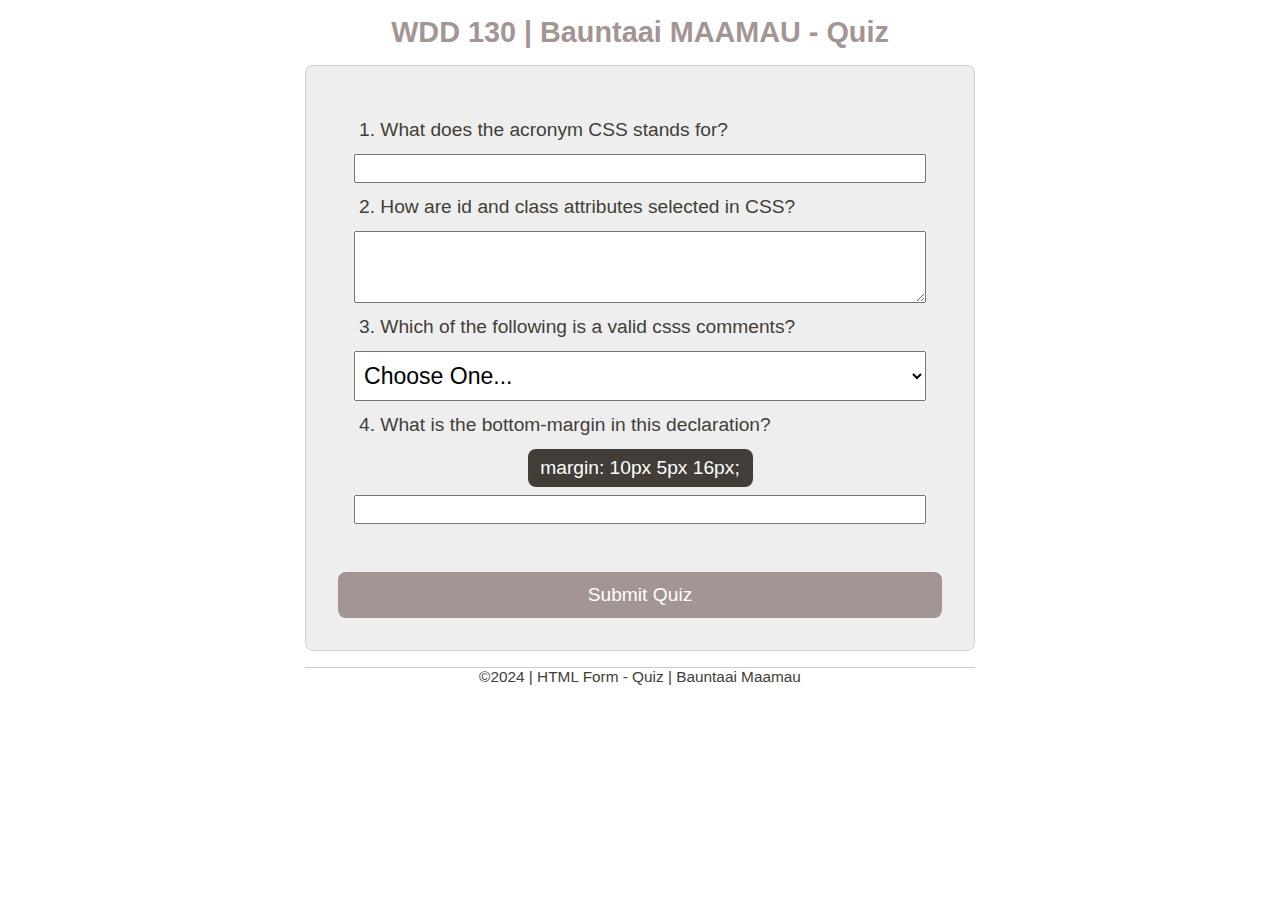
<file: quiz.html>
<!DOCTYPE html>
<html lang="en-US">
    <head>
        <meta charset="utf-8">
        <meta name="viewport" content="width=device-width,initial-scale=1.0">
        <title>WDD 130 | HTML Form - Quiz</title>
        <meta name="description" content="This form is created by Bauntaai Maamau as part of our WDD 130 online course with BYU-Idaho serviced by BYU Pathway Worldwide">
        <meta name="author" content="Bauntai Maamau">
        <link rel="stylesheet" href="styles/quiz.css">
    </head>
    <body>
        <header>
            <h1>WDD 130 | Bauntaai MAAMAU - Quiz</h1>
        </header>
        <main>
            <form>
                <fieldset>
                    <label for="q1">1. What does the acronym CSS stands for?</label>
                    <input type="text" id="q1" name="q1">
                    <label for="q2">2. How are id and class attributes selected in CSS?</label>
                    <textarea id="q2" name="q2" rows="4"></textarea>
                    <label for="q3">3. Which of the following is a valid csss comments?</label>
                        <div>
                            <select id="q3" name="q3" class="large-select">
                                <option value="" selected disabled>Choose One...</option>
                                <option value="CSS1">CSS is used to define the look and formatting of a document written in HTML or XML.</option>
                                <option value="CSS2">It allows for the separation of content (HTML) and visual presentation (CSS).</option>
                                <option value="CSS3">CSS uses selectors to apply styles to specific HTML elements.</option>
                                <option value="CSS4">Ensuring styles work across different web browsers is a key consideration in CSS development.</option>
                            </select>
                        </div>
                    <label>4. What is the bottom-margin in this declaration?</label>
                    <div class="form-item">
                        <label> margin: 10px 5px 16px; </label>
                    </div>
                    <input type="number" id="q4" name="q4">
                </fieldset>
                <button type="submit">Submit Quiz</button>
            </form>
        </main>
        <footer>
            <p>
                ©2024 | HTML Form - Quiz | Bauntaai Maamau
            </p>
        </footer>
    </body>
</html>
</file>
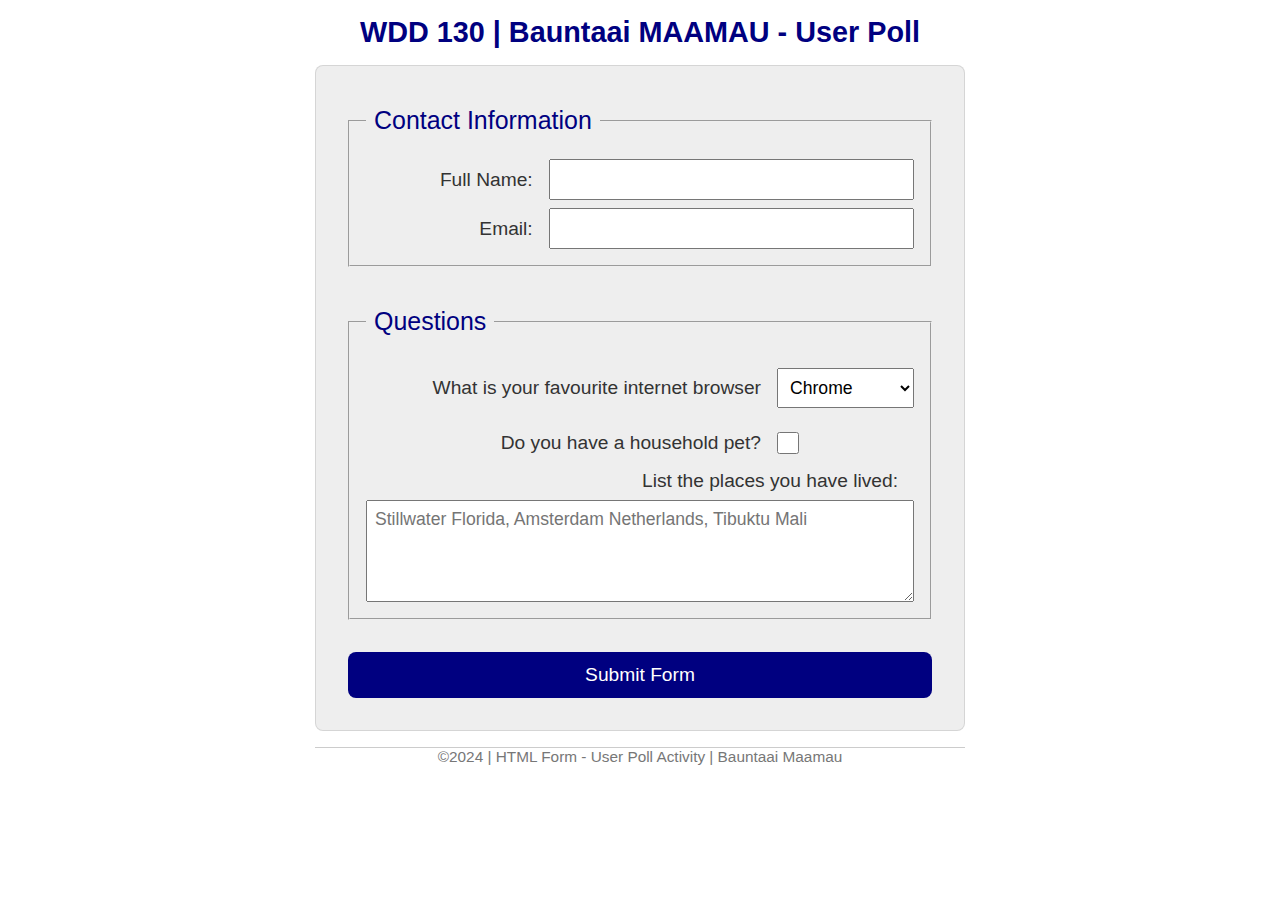
<file: week05/poll-form.html>
<!DOCTYPE html>
<html lang="en-US">
    <head>
        <meta charset="utf-8">
        <meta name="viewport" content="width=device-width,initial-scale=1.0">
        <title>WDD 130 | HTML Form - User Poll</title>
        <meta name="description" content="This form is created by Bauntaai Maamau as part of our WDD 130 online course with BYU-Idaho serviced by BYU Pathway Worldwide">
        <meta name="author" content="Bauntai Maamau">
        <link rel="stylesheet" href="styles/poll-form.css">
    </head>
    <body>
        <header>
            <h1>WDD 130 | Bauntaai MAAMAU - User Poll</h1>
        </header>
        <main>
            <form>
                <fieldset>
                    <legend>Contact Information</legend>
                    <div class="form-item column2">
                        <label for="fullname">Full Name:</label>
                        <input type="text" id="fullname" name="fullname">
                    </div>
                    <div class="form-item column2">
                        <label for="useremail">Email:</label>
                        <input type="email" id="useremail" name="useremail">
                    </div>
                </fieldset>
                <fieldset>
                    <legend>Questions</legend>
                    <div class="form-item column1">
                        <label for="browser">What is your favourite internet browser</label>
                            <select id="browser" name="browser">
                                <option value="Chrome">Chrome</option>
                                <option value="firefox">Firefox</option>
                                <option value="safari">Safari</option>
                                <option value="edge">Edge</option>
                                <option value="brave">Brave</option>
                                <option value="other">Other</option>
                            </select>
                    </div>
                    <div class="form-item column1">
                        <label for="pet">Do you have a household pet?</label>
                        <input type="checkbox" id="pet" name="pet">
                    </div>
                    <label for="feedback">List the places you have lived:</label>
                    <textarea id="feedback" name="feedback" rows="4" placeholder="Stillwater Florida, Amsterdam Netherlands, Tibuktu Mali"></textarea>
                </fieldset>
                <button type="submit">Submit Form</button>
            </form>
        </main>
        <footer>
            <p>
                ©2024 | HTML Form - User Poll Activity | Bauntaai Maamau
            </p>
        </footer>
    </body>
</html>
</file>
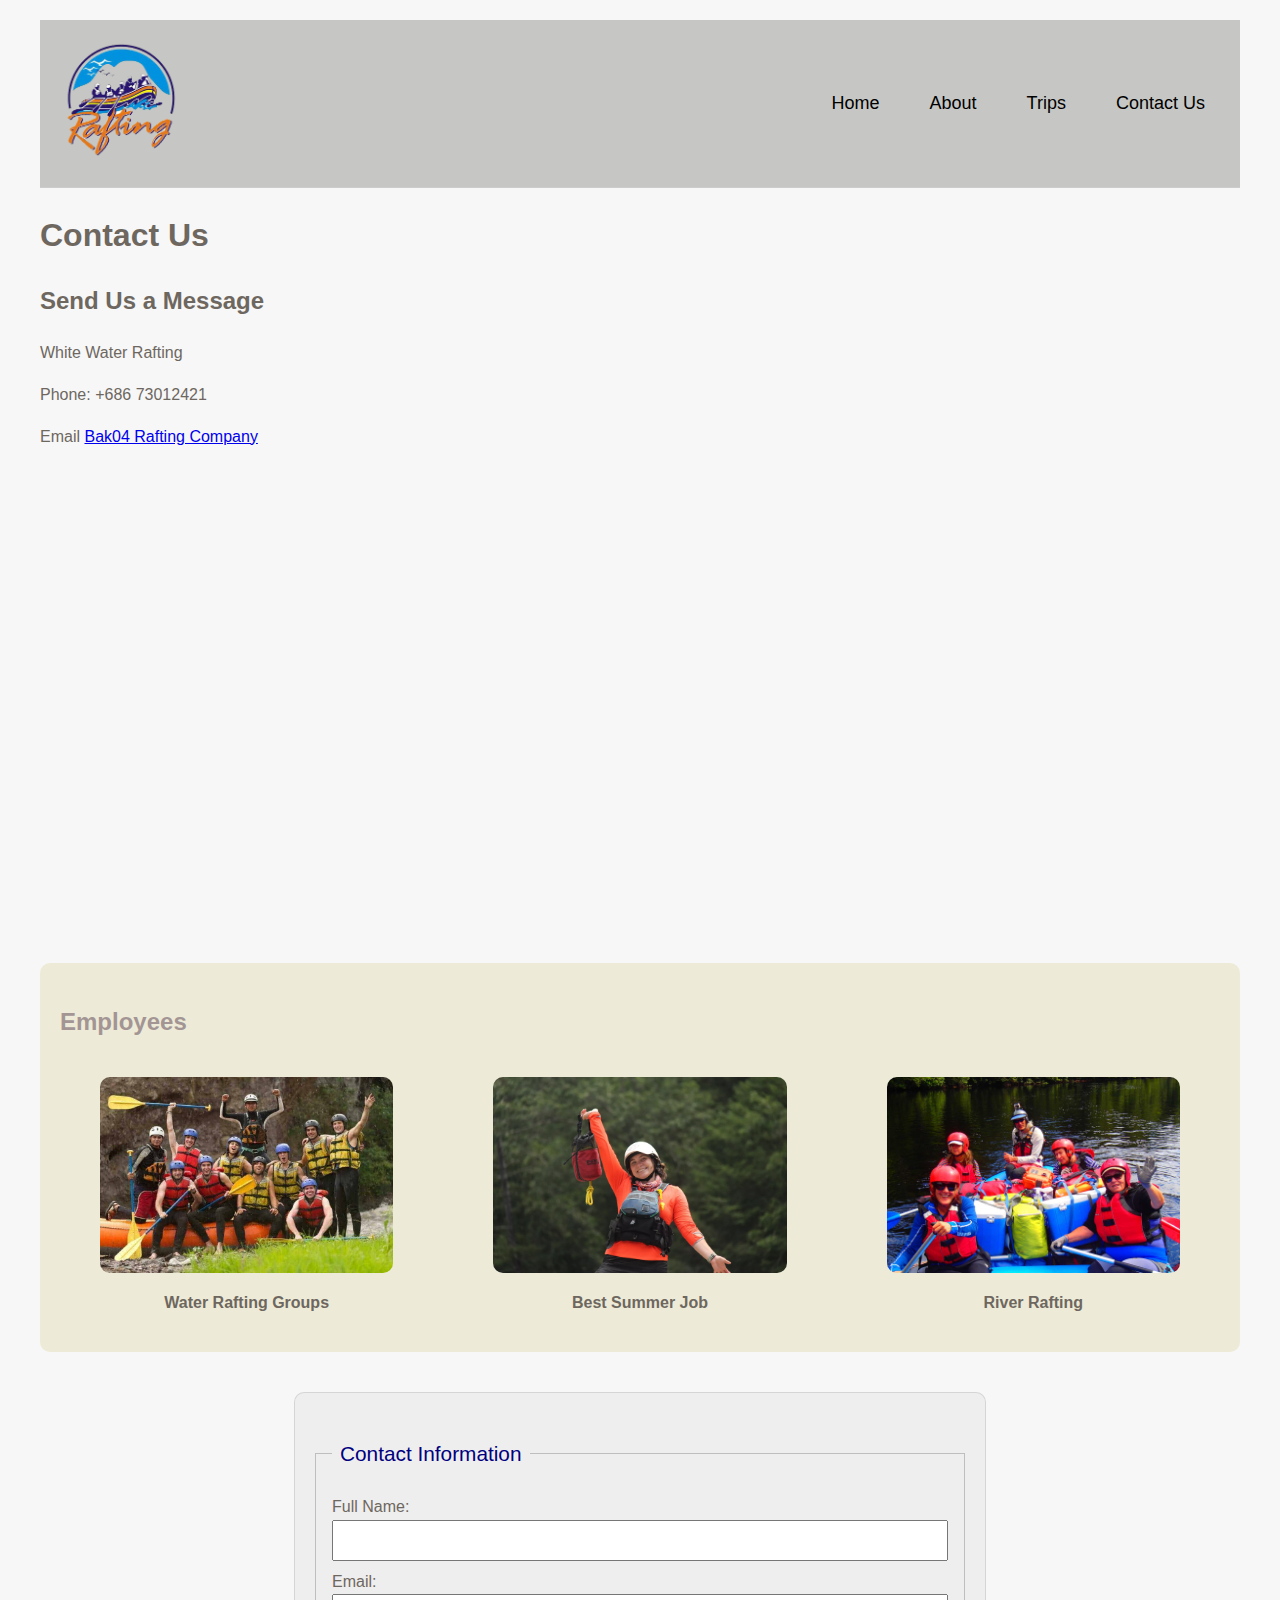
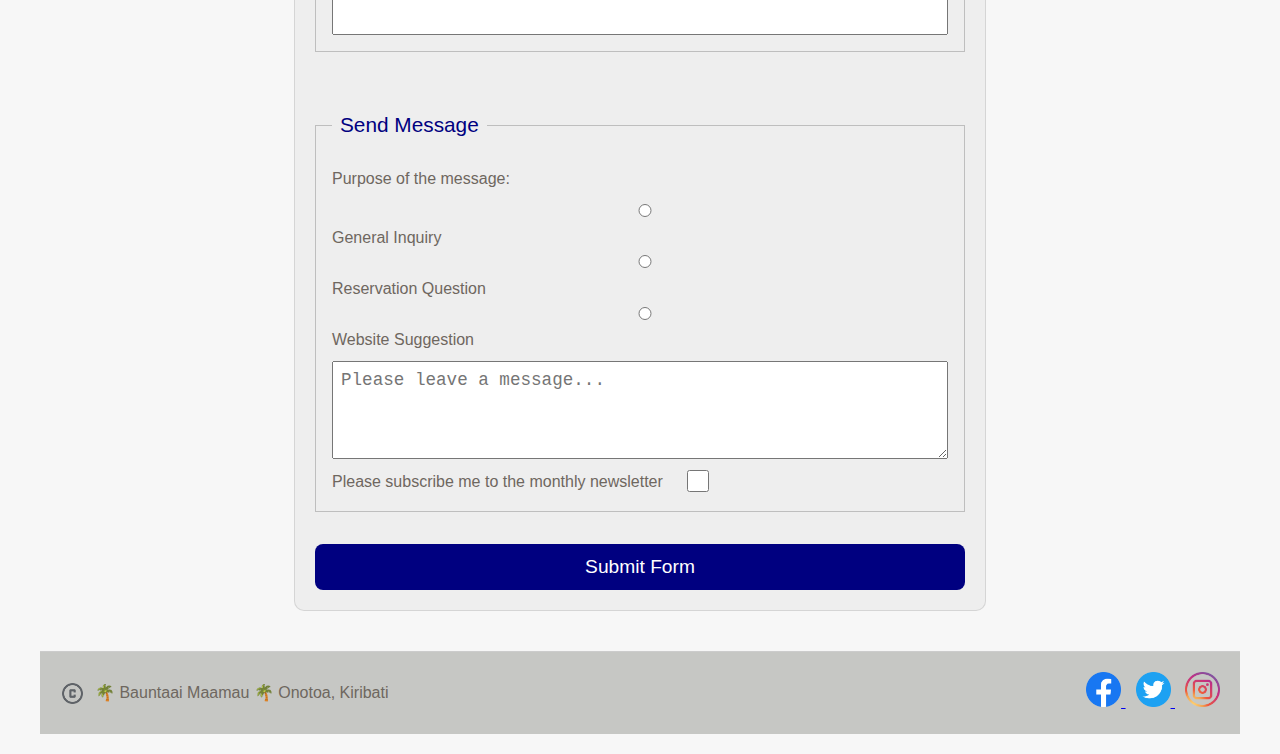
<file: wwr/contact.html>
<!DOCTYPE html>
<html lang="en-US">
    <head>
        <meta charset="utf-8">
        <meta name="viewport" content="width=device-width,initial-scale=1.0">
        <title>Rafting Company Name | Contact Us</title>
        <meta name="description" content="This page is created by Bauntaai Maamau as part of our WDD 130 online course with BYU-Idaho serviced by BYU Pathway Worldwide">
        <meta name="author" content="Bauntai Maamau">
        <link rel="stylesheet" href="styles/rafting.css">
    </head>
    <body>
        <header>
            <nav class="logo">
                <img src="images/logo.png" alt="Rafting Site Logo">
            </nav>
            <nav>
                <ul class="navigation">
                    <li><a href="site-plan-rafting.html">Home</a></li>
                    <li><a href="about.html">About</a></li>
                    <li><a href="trips.html">Trips</a></li>
                    <li><a href="#">Contact Us</a></li>
                </ul>
            </nav>
        </header>
        <main>
            <h1>Contact Us</h1>
            <h2>Send Us a Message</h2>
            <p>White Water Rafting</p>
            <p>Phone: +686 73012421</p>
            <p>Email 
                <a href="https://www.microsoft.com/en-us/microsoft-365/outlook/email-and-calendar-software-microsoft-outlook?deeplink=%2fowa%2f&sdf=0">Bak04 Rafting Company</a>
            </p>
            <div class="map">
                <iframe src="https://www.google.com/maps/embed?pb=!1m18!1m12!1m3!1d8882.199669396938!2d172.92321508799841!3d1.359266952682386!2m3!1f0!2f0!3f0!3m2!1i1024!2i768!4f13.1!3m3!1m2!1s0x656462b54cd5bb6b%3A0x2bb6fd664902bc28!2sBetio%20Sports%20Complex!5e0!3m2!1sen!2sau!4v1721013382872!5m2!1sen!2sau" width="600" height="450" style="border:0;" allowfullscreen="" loading="lazy" referrerpolicy="no-referrer-when-downgrade"></iframe>
            </div>
            <section>
                <h2>Employees</h2>
                <div class="adventures">
                    <figure>
                        <img src="images/employee_happy.jpeg" alt="White Water Rafting">
                        <figcaption>Water Rafting Groups</figcaption>
                    </figure>
                    <figure>
                        <img src="images/happy_rafter.webp" alt="White Water Rafting">
                        <figcaption>Best Summer Job</figcaption>
                    </figure>
                    <figure>
                        <img src="images/employee_river_rafting.jpeg" alt="White Water Rafting">
                        <figcaption>River Rafting</figcaption>
                    </figure>
                </div>
            </section>
            <div class="contact">
                <form>
                    <fieldset>
                        <legend>Contact Information</legend>
                        <div class="form-item column2">
                            <label for="fullname">Full Name:</label>
                            <input type="text" id="fullname" name="fullname">
                        </div>
                        <div class="form-item column2">
                            <label for="useremail">Email:</label>
                            <input type="email" id="useremail" name="useremail">
                        </div>
                    </fieldset>
                    <fieldset>
                        <legend>Send Message</legend>
                        <div>
                            <label>Purpose of the message:</label>
                        </div>
                        <div class="column1">
                            <input type="radio" id="general_inquiry" name="message_purpose" value="inquiry">
                            <label for="general_inquiry">General Inquiry</label>
                            <input type="radio" id="reservation_question" name="message_purpose" value="question">
                            <label for="reservation_question">Reservation Question</label>
                            <input type="radio" id="website_suggestion" name="message_purpose" value="suggestion">
                            <label for="website_suggestion">Website Suggestion</label>
                        </div>
                        <textarea id="feedback" name="feedback" rows="4" placeholder="Please leave a message..."></textarea>
                        <div class="form-item column2">
                            <label for="pet">Please subscribe me to the monthly newsletter</label>
                            <input type="checkbox" id="pet" name="pet">
                        </div>
                    </fieldset>
                    <button type="submit">Submit Form</button>
                </form>
            </div>
        </main>
        <footer>
            <nav class="copyright">
                <img src="images/copyright.png" alt="Copyright" width="25">
                🌴 Bauntaai Maamau 🌴 Onotoa, Kiribati
            </nav>
            <nav class="sociallinks">
                <a href="https://www.facebook.com">
                    <img src="images/facebook_logo.webp" alt="Facebook" width="35">
                </a>
                <a href="https://x.com">
                    <img src="images/twitter_logo.webp" alt="Twitter" width="35">
                </a>
                <a href="https://www.instagram.com">
                    <img src="images/instagram_logo.png" alt="Instagram" width="35">
                </a>
            </nav>
        </footer>
    </body>
</html>
</file>
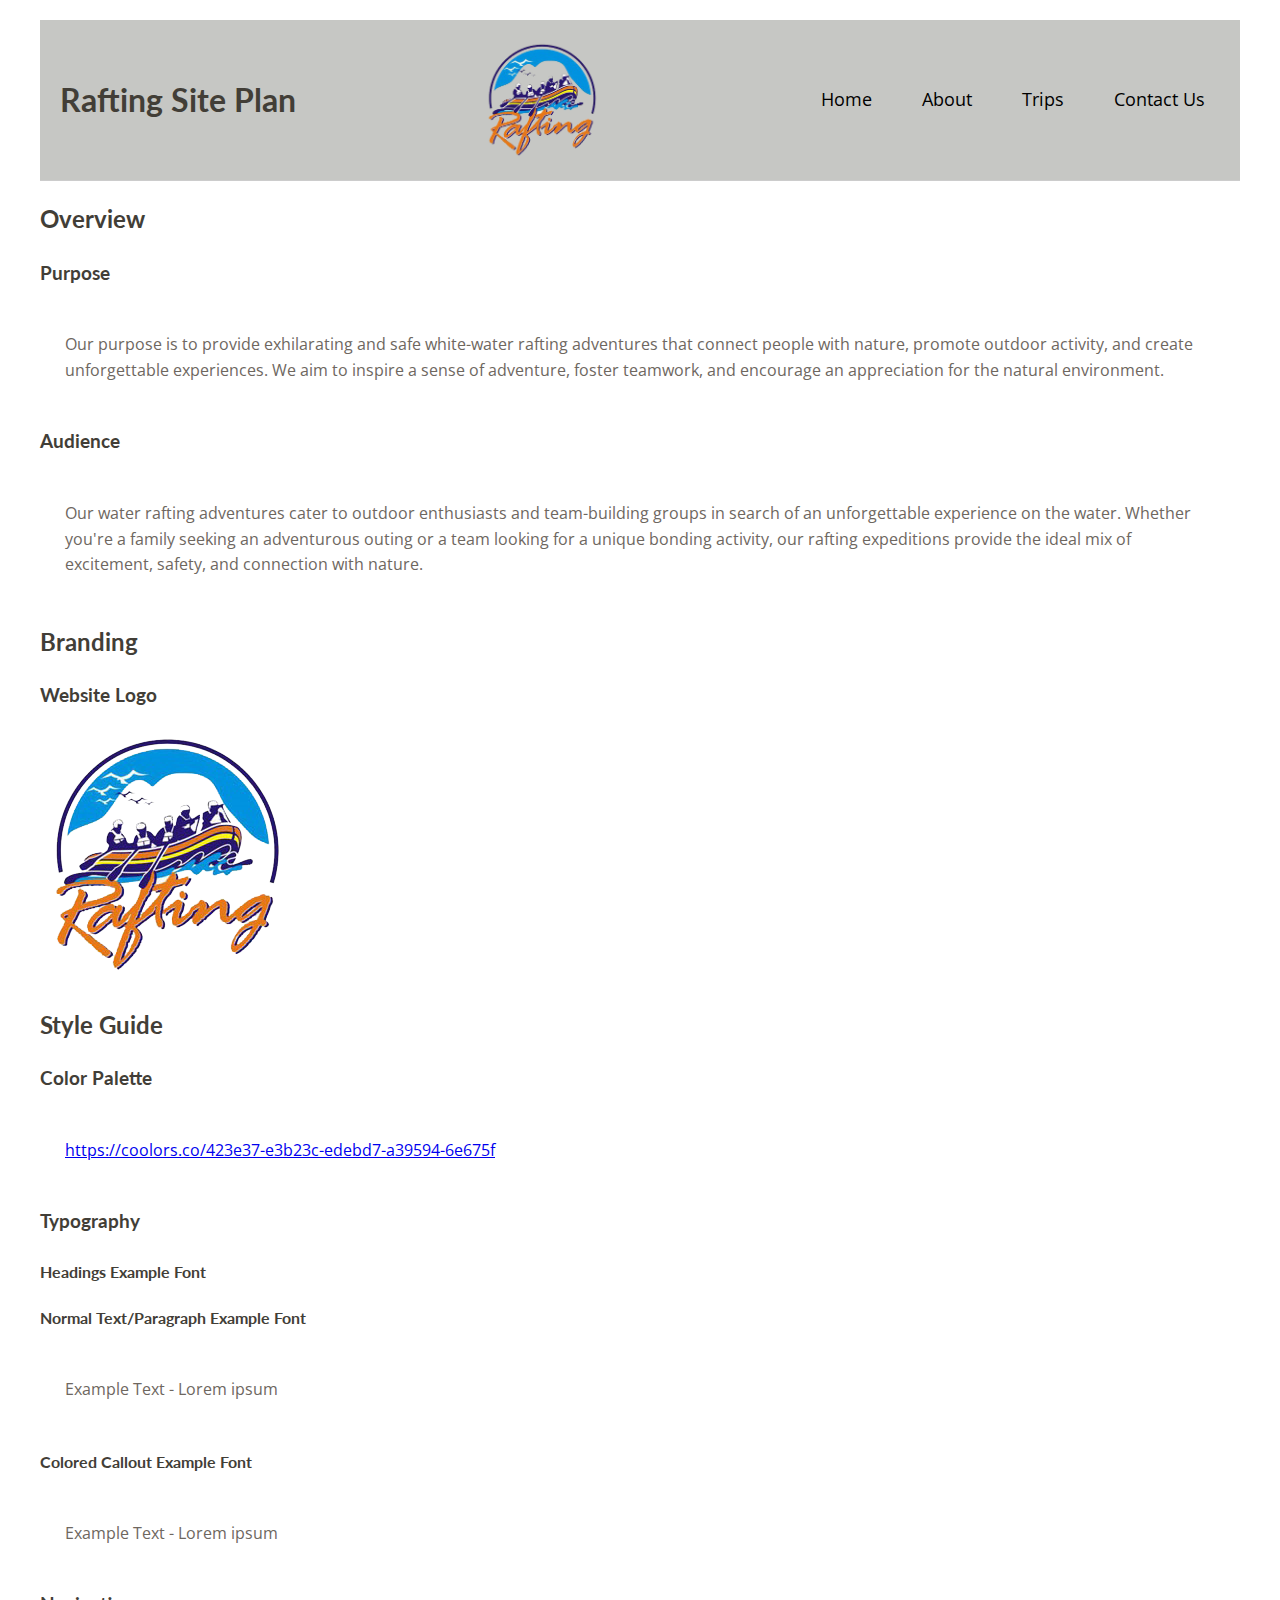
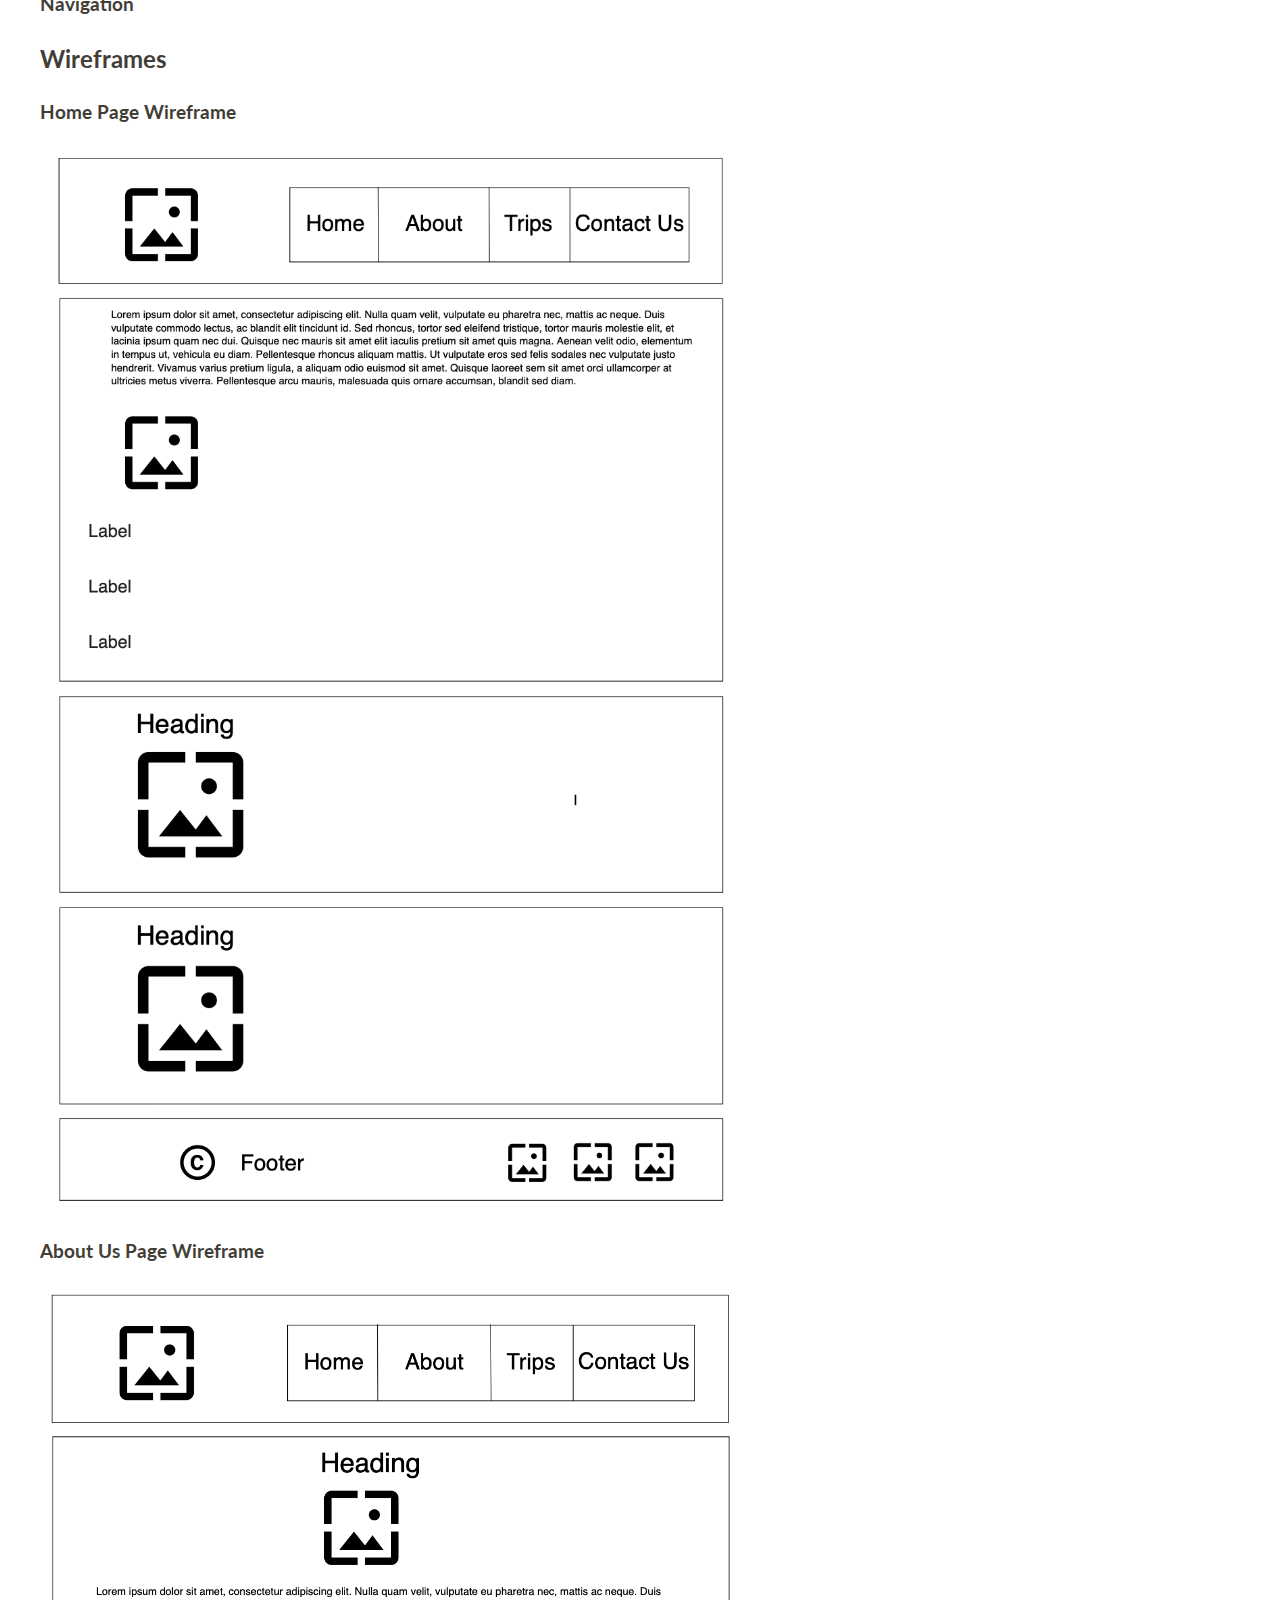
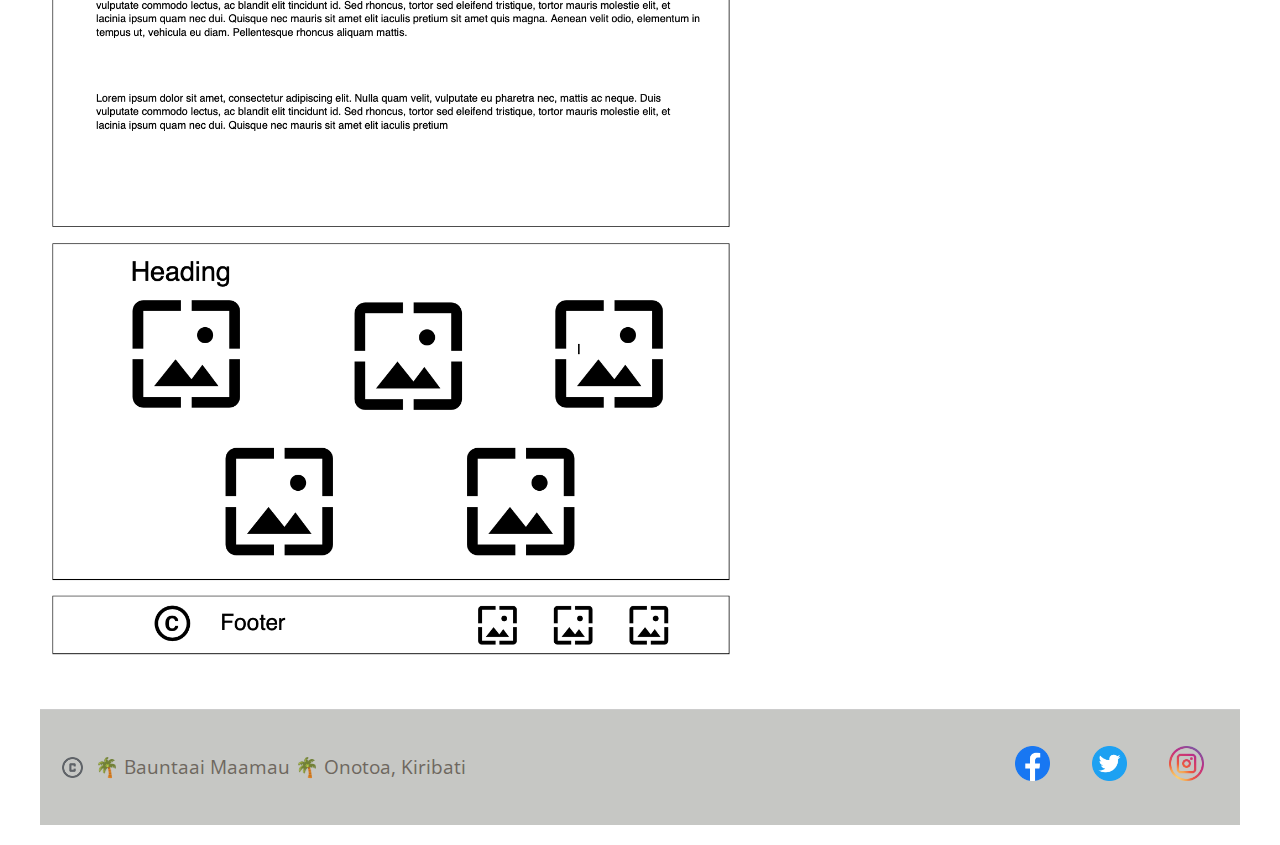
<file: wwr/site-plan-rafting.html>
<!DOCTYPE html>
<html lang="en-US">
    <head>
        <meta charset="utf-8">
        <meta name="viewport" content="width=device-width,initial-scale=1.0">
        <title>Rafting Site Plan | WDD 130</title>
        <meta name="description" content="The rafting site plan includes the site purpose, the target audience, branding information, and a style guide for the course website project.">
        <meta name="author" content="Bauntai Maamau">
        <link rel="stylesheet" href="styles/site-plan-rafting.css">
    </head>
    <body>
        <header>
            <h1>Rafting Site Plan</h1>
            <nav class="logo">
                <img src="images/logo.png" alt="Rafting Site Logo">
            </nav>
            <nav>
                <ul class="navigation">
                    <li><a href="#">Home</a></li>
                    <li><a href="about.html">About</a></li>
                    <li><a href="trips.html">Trips</a></li>
                    <li><a href="contact.html">Contact Us</a></li>
                </ul>
            </nav>
        </header>
        <main>
            <h2>Overview</h2>

            <h3>Purpose</h3>
            <p>Our purpose is to provide exhilarating and safe white-water rafting adventures that connect people with nature, promote outdoor activity, and create unforgettable experiences. We aim to inspire a sense of adventure, foster teamwork, and encourage an appreciation for the natural environment.</p>
            <h3>Audience</h3>
            <p>Our water rafting adventures cater to outdoor enthusiasts and team-building groups in search of an unforgettable experience on the water. Whether you're a family seeking an adventurous outing or a team looking for a unique bonding activity, our rafting expeditions provide the ideal mix of excitement, safety, and connection with nature.</p>

            <h2>Branding</h2>

            <h3>Website Logo</h3>
            <img src="images/logo.png" alt="Rafting Site Logo">

            <h2>Style Guide</h2>

            <h3>Color Palette</h3>
            <p><a href="https://coolors.co/423e37-e3b23c-edebd7-a39594-6e675f" target="_blank">https://coolors.co/423e37-e3b23c-edebd7-a39594-6e675f</a></p>
            <h3>Typography</h3>
            <h4>Headings Example Font</h4>
            <h4>Normal Text/Paragraph Example Font</h4>
            <p>Example Text - Lorem ipsum</p>
            <h4>Colored Callout Example Font</h4>
            <p>Example Text - Lorem ipsum</p>
            <h3>Navigation</h3>
            <h2>Wireframes</h2>
            <h3>Home Page Wireframe</h3>
            <img src="images/home.png" alt="Home Page Wireframe Examle Design" width="700">
            <h3>About Us Page Wireframe</h3>
            <img src="images/about.png" alt="About Us Page Wireframe Design" width="700">
        </main>
        <footer>
            <nav class="copyright">
                <img src="images/copyright.png" alt="Copyright" width="25">
                🌴 Bauntaai Maamau 🌴 Onotoa, Kiribati
            </nav>
            <nav class="sociallinks">
                <a href="https://www.facebook.com">
                    <img src="images/facebook_logo.webp" alt="Facebook" width="35">
                </a>
                <a href="https://x.com">
                    <img src="images/twitter_logo.webp" alt="Twitter" width="35">
                </a>
                <a href="https://www.instagram.com">
                    <img src="images/instagram_logo.png" alt="Instagram" width="35">
                </a>
            </nav>
        </footer>
    </body>
</html>
</file>
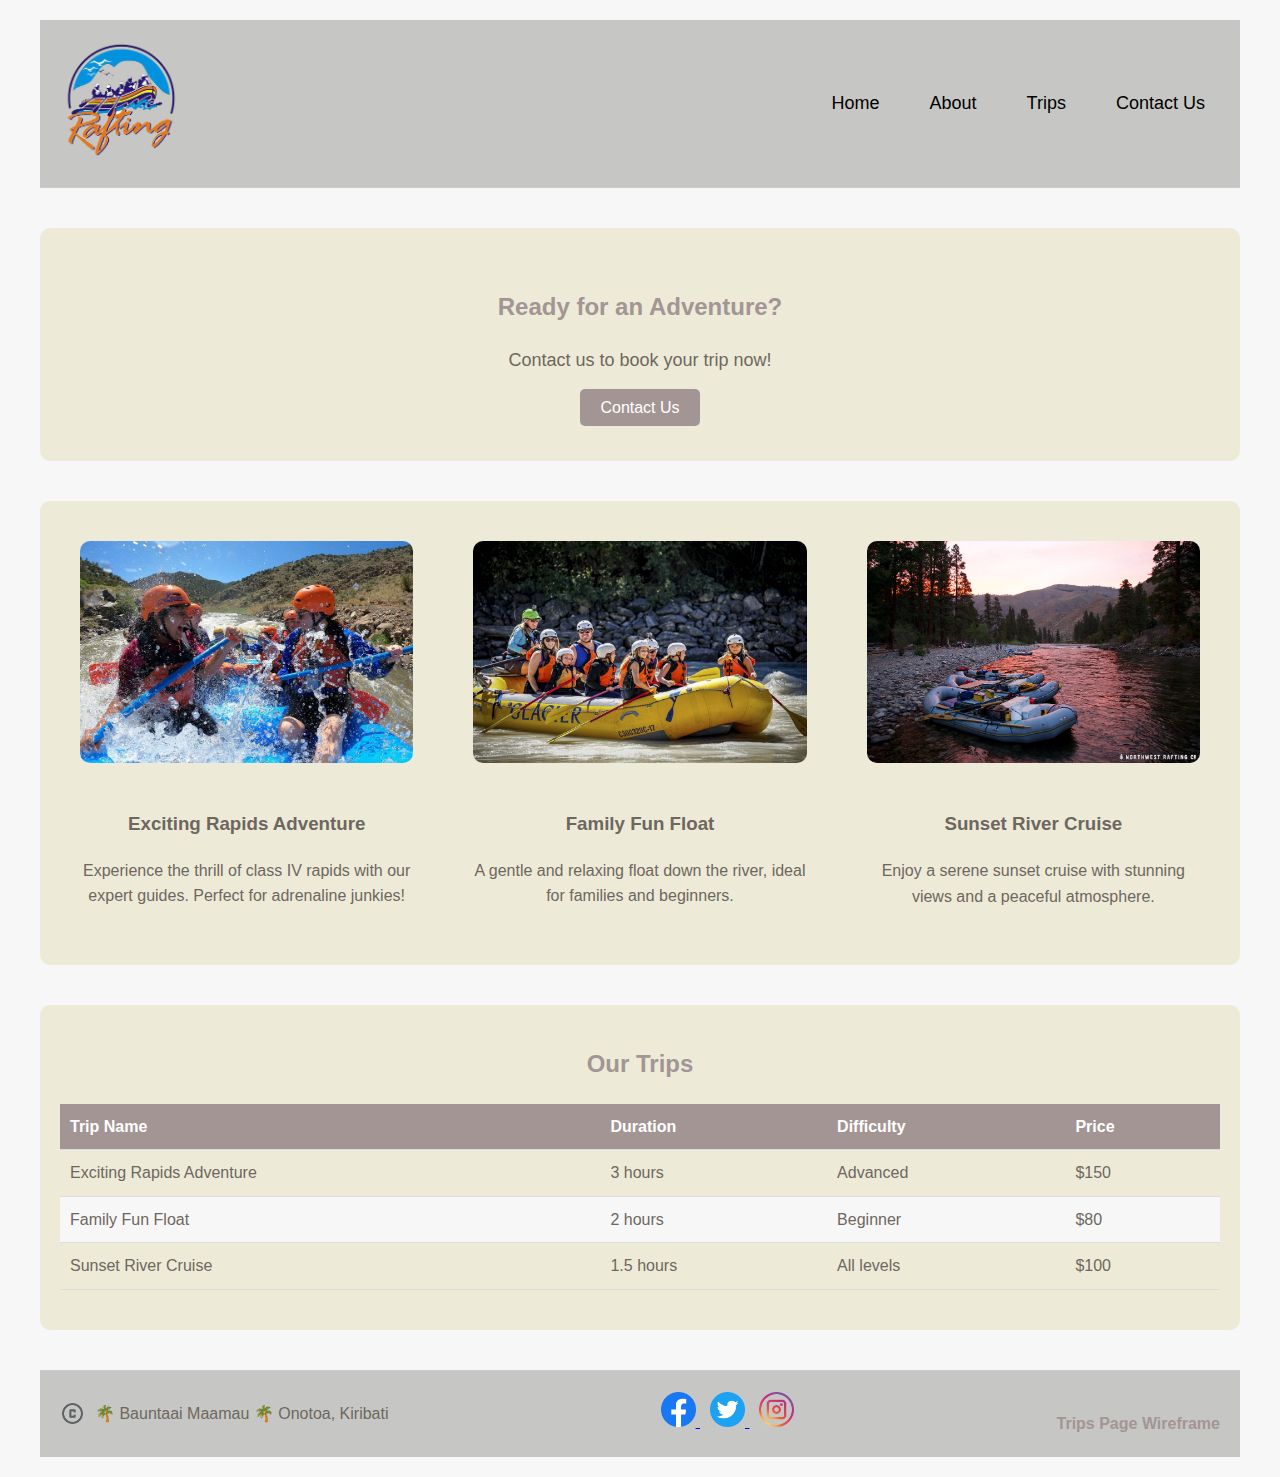
<file: wwr/trips.html>
<!DOCTYPE html>
<html lang="en-US">
    <head>
        <meta charset="utf-8">
        <meta name="viewport" content="width=device-width,initial-scale=1.0">
        <title>Rafting Company Name | Trips</title>
        <meta name="description" content="Explore the exciting rafting trips offered by our company. Join us for an adventure of a lifetime!">
        <meta name="author" content="Bauntaai Maamau">
        <link rel="stylesheet" href="styles/rafting.css">
    </head>
    <body>
        <header>
            <nav class="logo">
                <img src="images/logo.png" alt="Rafting Site Logo">
            </nav>
            <nav>
                <ul class="navigation">
                    <li><a href="site-plan-rafting.html">Home</a></li>
                    <li><a href="about.html">About</a></li>
                    <li><a href="trips.html">Trips</a></li>
                    <li><a href="contact.html">Contact Us</a></li>
                </ul>
            </nav>
        </header>
        <main>
            <section class="cta">
                <h2>Ready for an Adventure?</h2>
                <p>Contact us to book your trip now!</p>
                <a href="contact.html" class="btn">Contact Us</a>
            </section>
            <section class="trip-details">
                <article>
                    <img src="images/rapid_adv.jpeg" alt="Trip 1">
                    <h3>Exciting Rapids Adventure</h3>
                    <p>Experience the thrill of class IV rapids with our expert guides. Perfect for adrenaline junkies!</p>
                </article>
                <article>
                    <img src="images/family_float.jpeg" alt="Trip 2">
                    <h3>Family Fun Float</h3>
                    <p>A gentle and relaxing float down the river, ideal for families and beginners.</p>
                </article>
                <article>
                    <img src="images/sunset.jpeg" alt="Trip 3">
                    <h3>Sunset River Cruise</h3>
                    <p>Enjoy a serene sunset cruise with stunning views and a peaceful atmosphere.</p>
                </article>
            </section>
            <section class="trip-table">
                <h2>Our Trips</h2>
                <table>
                    <thead>
                        <tr>
                            <th>Trip Name</th>
                            <th>Duration</th>
                            <th>Difficulty</th>
                            <th>Price</th>
                        </tr>
                    </thead>
                    <tbody>
                        <tr>
                            <td>Exciting Rapids Adventure</td>
                            <td>3 hours</td>
                            <td>Advanced</td>
                            <td>$150</td>
                        </tr>
                        <tr>
                            <td>Family Fun Float</td>
                            <td>2 hours</td>
                            <td>Beginner</td>
                            <td>$80</td>
                        </tr>
                        <tr>
                            <td>Sunset River Cruise</td>
                            <td>1.5 hours</td>
                            <td>All levels</td>
                            <td>$100</td>
                        </tr>
                    </tbody>
                </table>
            </section>
        </main>
        <footer>
            <nav class="copyright">
                <img src="images/copyright.png" alt="Copyright" width="25">
                🌴 Bauntaai Maamau 🌴 Onotoa, Kiribati
            </nav>
            <nav class="sociallinks">
                <a href="https://www.facebook.com">
                    <img src="images/facebook_logo.webp" alt="Facebook" width="35">
                </a>
                <a href="https://x.com">
                    <img src="images/twitter_logo.webp" alt="Twitter" width="35">
                </a>
                <a href="https://www.instagram.com">
                    <img src="images/instagram_logo.png" alt="Instagram" width="35">
                </a>
            </nav>
            <nav class="wireframe-link">
                <a href="images/trips.png">Trips Page Wireframe</a>
            </nav>
        </footer>
    </body>
</html>
</file>
<file: styles/quiz.css>
@import url('https://fonts.googleapis.com/css2?family=Open+Sans&display=swap');
@import url('https://fonts.googleapis.com/css2?family=Roboto&display=swap');
@import url('https://fonts.googleapis.com/css2?family=Nunito+Sans&display=swap');
@import url('https://fonts.googleapis.com/css2?family=Lato&display=swap');

* {
    margin: 0;
    padding: 0;
    box-sizing: border-box;
}

body {
    font-family: Verdana, Tahoma, sans-serif;
    font-size: 1.2em;
    color: #423E37;
    background: #fff;
}

header {
    margin: 0 auto;
    width: 670px;
}

h1 {
    margin: 1rem;
    font-size: 1.5em;
    color: #A39594;
    text-align: center;
}

form {
    width: 670px;
    margin: 0 auto;
    padding: 1rem;
    border: 1px solid rgba(0, 0, 0, 0.1);
    border-radius: 0.5rem;
    background-color: #eee;
    display: grid;
}

fieldset {
    display: grid;
    grid-gap: .5rem;
    margin: 1rem;
    border: none;
    padding: 1rem;
}

label, input, button, select, textarea, option {
    font-family: Arial, Helvetica, sans-serif;
    padding: 5px;
}

button {
    margin: 1rem;
    background-color: #A39594;
    color: #fff;
    border: none;
    border-radius: .5rem;
    padding: .75rem;
    font-size: 1.2rem;
}

button:hover {
    background-color: #E3B23C;
}

footer {
    margin: 1rem auto 0;
    width: 670px;
    text-align: center;
    font-size: 0.8em;
    color: #423E37;
    border-top: 1px solid #ccc;
}

.form-item {
    display: grid;
    align-items: center;
    padding: 5px;
    text-align: center;
    background-color: #423E37;
    padding: 3px;
    width: 225px;
    color: #fff;
    border-radius: .5rem;
    margin: 0 auto; 
}

.large-select {
    width: 100%; 
    height: 50px; 
    font-size: 1.2em; 
}
</file>
<file: week05/styles/poll-form.css>
@import url('https://fonts.googleapis.com/css2?family=Open+Sans&display=swap');
@import url('https://fonts.googleapis.com/css2?family=Roboto&display=swap');
@import url('https://fonts.googleapis.com/css2?family=Nunito+Sans&display=swap');
@import url('https://fonts.googleapis.com/css2?family=Lato&display=swap');

* {
    margin: 0;
    padding: 0;
    box-sizing: border-box;
}

body {
    font-family: Verdana, Tahoma, sans-serif;
    font-size: 1.2em;
    color: #333;
    background: #fff;
}

header {
    margin: 0 auto;
    width: 650px;
}

h1 {
    margin: 1rem;
    font-size: 1.5em;
    color: navy;
    text-align: center;
}

form {
    width: 650px;
    margin: 0 auto;
    padding: 1rem;
    border: 1px solid rgba(0, 0, 0, 0.1);
    border-radius: 0.5rem;
    background-color: #eee;
    display: grid;
}

fieldset {
    display: grid;
    grid-gap: .5rem;
    margin: 1rem;
    border: 1px solid rgba (0, 0, 0, 0.2);
    padding: 1rem;
}

legend {
    padding: .5rem;
    color: navy;
    font-size: 1.3em; 
}

label, input, button, select, textarea {
    font-family: Arial, Helvetica, sans-serif;
}

label {
    text-align: right;
    padding-right: 1rem;
}

input, select,  textarea {
    padding: 0.5rem;
    font-size: 1.1rem;
}

input[type="checkbox"] {
    width: 22px;
    height: 22px;
    vertical-align: bottom;
}

button {
    margin: 1rem;
    background-color: navy;
    color: #fff;
    border: none;
    border-radius: .5rem;
    padding: .75rem;
    font-size: 1.2rem;
}

button:hover {
    background-color: goldenrod;
}

footer {
    margin: 1rem auto 0;
    width: 650px;
    text-align: center;
    font-size: 0.8em;
    color: #777;
    border-top: 1px solid #ccc;
}

.form-item {
    display: grid;
    align-items: center;
}

.column1 {
    grid-template-columns: 3fr 1fr;
    margin: 0.5rem 0;
}

.column2 {
    grid-template-columns: 1fr 2fr;
}
</file>
<file: wwr/styles/rafting.css>
/* CSS Variables */
:root {
    --primary-color: #A39594;
    --secondary-color: #6E675F;
    --accent1-color: #E3B23C;
    --accent2-color: #EDEBD7;
    --background-color: #F7F7F7;

    --heading-font: 'Lato', sans-serif;
    --paragraph-font: 'Open Sans', sans-serif;

    --nav-background-color: #C6C7C4;
    --nav-link-color: #000000;
    --nav-hover-link-color: #EDEBD7;
    --nav-hover-background-color: #E3B23C;
}

/* General Styles */
body {
    font-family: var(--paragraph-font);
    max-width: 1200px;
    margin: 0 auto;
    padding: 20px;
    background-color: var(--background-color);
    color: var(--secondary-color);
    line-height: 1.6;
}

/* Header Styles */
header {
    display: flex;
    justify-content: space-between;
    align-items: center;
    padding: 20px;
    background-color: var(--nav-background-color);
    border-bottom: 1px solid #ccc;
}

.logo img {
    width: 120px;
    height: auto;
}

.navigation {
    display: flex;
    list-style: none;
    margin: 0;
    padding: 0;
}

.navigation li {
    margin-left: 20px;
}

.navigation a {
    color: var(--nav-link-color);
    text-decoration: none;
    padding: 10px 15px;
    font-size: 16px;
    transition: color 0.3s, background-color 0.3s;
    font-size: large;
}

.navigation a:hover {
    color: var(--nav-hover-link-color);
    background-color: var(--nav-hover-background-color);
    border-radius: 5px;
}

/* Hero Section Styles */
.hero {
    position: relative;
    width: 100%;
    height: 80vh;
    background: url('images/rafting.jpeg') no-repeat center center;
    background-size: cover;
    display: flex;
    flex-direction: column;
    align-items: center;
    justify-content: center;
    color: white;
    text-align: center;
    padding: 20px;
}

.hero h1 {
    font-family: var(--heading-font);
    font-size: 48px;
    margin: 0;
    background: rgba(0, 0, 0, 0.5);
    padding: 10px 20px;
    border-radius: 10px;
}

.hero article {
    background: rgba(0, 0, 0, 0.5);
    padding: 20px;
    border-radius: 10px;
    max-width: 800px;
    margin-top: 20px;
}

/* Section Styles */
section {
    margin: 40px 0;
    padding: 20px;
    background-color: var(--accent2-color);
    border-radius: 10px;
}

section h2 {
    font-family: var(--heading-font);
    color: var(--primary-color);
    margin-bottom: 20px;
}

.history p, .border p {
    font-size: 16px;
}

/* Adventure Section */
.adventures {
    display: flex;
    flex-wrap: wrap;
    gap: 20px;
    justify-content: center;
}

.adventures figure {
    flex: 1 1 200px;
    max-width: 30%;
    text-align: center;
}

.adventures img {
    width: 100%;
    height: auto;
    border-radius: 10px;
}

.adventures figcaption {
    margin-top: 10px;
    font-weight: 600;
}

/* Footer Styles */
footer {
    display: flex;
    justify-content: space-between;
    align-items: center;
    padding: 20px;
    background-color: var(--nav-background-color);
    border-top: 1px solid #ccc;
    margin-top: 40px;
}

.sociallinks a {
    margin-left: 10px;
}

.sociallinks img {
    width: 35px;
    height: auto;
}

.copyright {
    display: flex;
    align-items: center;
}

.copyright img {
    margin-right: 10px;
    width: 25px;
    height: auto;
}

/* Form Styles */
form {
    width: 100%;
    max-width: 650px;
    margin: 0 auto;
    padding: 20px;
    border: 1px solid rgba(0, 0, 0, 0.1);
    border-radius: 10px;
    background-color: #eee;
    display: grid;
    gap: 1rem;
}

fieldset {
    display: grid;
    gap: 0.5rem;
    margin: 1rem 0;
    border: 1px solid rgba(0, 0, 0, 0.2);
    padding: 1rem;
}

legend {
    padding: 0.5rem;
    color: navy;
    font-size: 1.3em;
}

label {
    text-align: right;
    padding-right: 1rem;
}

input, select, textarea {
    padding: 0.5rem;
    font-size: 1.1rem;
    width: 100%;
    box-sizing: border-box;
}

button {
    background-color: navy;
    color: #fff;
    border: none;
    border-radius: 0.5rem;
    padding: 0.75rem;
    font-size: 1.2rem;
    cursor: pointer;
    transition: background-color 0.3s;
}

/* button:hover {
    background-color: goldenrod;
} */

input[type="checkbox"] {
    width: 22px;
    height: 22px;
    vertical-align: bottom;
}

/* Call to Action Styles */
.cta {
    text-align: center;
    background-color: var(--accent2-color);
    padding: 40px 20px;
    border-radius: 10px;
    margin: 40px 0;
}

.cta h2 {
    font-family: var(--heading-font);
    color: var(--primary-color);
    margin-bottom: 20px;
}

.cta p {
    font-size: 18px;
    margin-bottom: 20px;
}

.cta .btn {
    padding: 10px 20px;
    background-color: var(--primary-color);
    color: #fff;
    text-decoration: none;
    border-radius: 5px;
    transition: background-color 0.3s;
}

.cta .btn:hover {
    background-color: var(--secondary-color);
}

/* Trip Details Styles */
.trip-details {
    display: flex;
    flex-wrap: wrap;
    gap: 20px;
    justify-content: space-around;
    margin-bottom: 40px;
}

.trip-details article {
    flex: 1 1 300px;
    max-width: 30%;
    text-align: center;
    background-color: var(--accent2-color);
    padding: 20px;
    border-radius: 10px;
}

.trip-details img {
    width: 100%;
    height: auto;
    border-radius: 10px;
    margin-bottom: 20px;
}

/* Trip Table Styles */
.trip-table {
    background-color: var(--accent2-color);
    padding: 20px;
    border-radius: 10px;
}

.trip-table h2 {
    font-family: var(--heading-font);
    color: var(--primary-color);
    text-align: center;
    margin-bottom: 20px;
}

.trip-table table {
    width: 100%;
    border-collapse: collapse;
    margin-bottom: 20px;
}

.trip-table th, .trip-table td {
    padding: 10px;
    text-align: left;
    border-bottom: 1px solid #ddd;
}

.trip-table th {
    background-color: var(--primary-color);
    color: white;
}

.trip-table tr:nth-child(even) {
    background-color: var(--background-color);
}

/* Footer Link for Wireframe */
.wireframe-link {
    text-align: center;
    margin-top: 20px;
}

.wireframe-link a {
    text-decoration: none;
    color: var(--primary-color);
    font-weight: bold;
}
</file>
<file: wwr/styles/site-plan-rafting.css>
@import url('https://fonts.googleapis.com/css2?family=Open+Sans&display=swap');
@import url('https://fonts.googleapis.com/css2?family=Roboto&display=swap');
@import url('https://fonts.googleapis.com/css2?family=Nunito+Sans&display=swap');
@import url('https://fonts.googleapis.com/css2?family=Lato&display=swap');


/* CSS Variables */
:root {
    --primary-color: #423E37;
    --secondary-color: #6E675F;
    --accent1-color: #E3B23C;
    --accent2-color: #EDEBD7;

    --heading-font: 'Lato', 'Roboto', 'Nunito Sans', sans-serif;
    --paragraph-font: 'Open Sans', 'Arial', sans-serif;

    --nav-background-color: #C6C7C4;
    --nav-link-color: #000000;
    --nav-hover-link-color: #EDEBD7;
    --nav-hover-background-color: #E3B23C;
}

/* Body Styles */
body {
    font-family: var(--paragraph-font);
    max-width: 960px;
    min-width: 670px;
    font-family: var(--paragraph-font);
    max-width: 1200px;
    margin: 0 auto;
    padding: 20px;
    background-color: var(--background-color);
    color: var(--secondary-color);
    line-height: 1.6;
}

/* Header Styles */
h1, h2, h3, h4, h5, h6 {
    font-family: var(--heading-font);
    color: var(--primary-color);
}

/* Header Styles */
header {
    display: flex;
    justify-content: space-between;
    align-items: center;
    padding: 20px;
    background-color: var(--nav-background-color);
    border-bottom: 1px solid #ccc;
}

.logo img {
    width: 120px;
    height: auto;
}

.navigation {
    display: flex;
    list-style: none;
    margin: 0;
    padding: 0;
}

.navigation li {
    margin-left: 20px;
}

.navigation a {
    color: var(--nav-link-color);
    text-decoration: none;
    padding: 10px 15px;
    font-size: 16px;
    transition: color 0.3s, background-color 0.3s;
    font-size: large;
}

.navigation a:hover {
    color: var(--nav-hover-link-color);
    background-color: var(--nav-hover-background-color);
    border-radius: 5px;
}

/* Paragraph Styles */
p {
    padding: 25px;
}

/* Navigation Styles */
nav {
    background-color: var(--nav-background-color);
    font-size: 1.2rem;
    display: flex;
}

nav a {
    display: block;
    color: var(--nav-link-color);
    text-decoration: none;
    padding: 1rem;
}

nav a:link, nav a:visited {
    color: var(--nav-link-color);
}

/* Footer Styles */
footer {
    display: flex;
    justify-content: space-between;
    align-items: center;
    padding: 20px;
    background-color: var(--nav-background-color);
    border-top: 1px solid #ccc;
    margin-top: 40px;
}


/* Hero Section Styles */
.hero {
    position: relative;
    width: 100%;
    height: 80vh;
    background: url('images/rafting.jpeg') no-repeat center center;
    background-size: cover;
    display: flex;
    flex-direction: column;
    align-items: center;
    justify-content: center;
    color: white;
    text-align: center;
    padding: 20px;
}

.hero h1 {
    font-family: var(--heading-font);
    font-size: 48px;
    margin: 0;
    background: rgba(0, 0, 0, 0.5);
    padding: 10px 20px;
    border-radius: 10px;
}

.hero article {
    background: rgba(0, 0, 0, 0.5);
    padding: 20px;
    border-radius: 10px;
    max-width: 800px;
    margin-top: 20px;
}

/* Section Styles */
section {
    margin: 40px 0;
    padding: 20px;
    background-color: var(--accent2-color);
    border-radius: 10px;
}

section h2 {
    font-family: var(--heading-font);
    color: var(--primary-color);
    margin-bottom: 20px;
}

.history p, .border p {
    font-size: 16px;
}

/* Adventure Section */
.adventures {
    display: flex;
    flex-wrap: wrap;
    gap: 20px;
    justify-content: center;
}

.adventures figure {
    flex: 1 1 200px;
    max-width: 30%;
    text-align: center;
}

.adventures img {
    width: 100%;
    height: auto;
    border-radius: 10px;
}

.adventures figcaption {
    margin-top: 10px;
    font-weight: 600;
}

/* Footer Styles */
footer {
    display: flex;
    justify-content: space-between;
    align-items: center;
    padding: 20px;
    background-color: var(--nav-background-color);
    border-top: 1px solid #ccc;
    margin-top: 40px;
}

.sociallinks a {
    margin-left: 10px;
}

.sociallinks img {
    width: 35px;
    height: auto;
}

.copyright {
    display: flex;
    align-items: center;
}

.copyright img {
    margin-right: 10px;
    width: 25px;
    height: auto;
}
</file>
